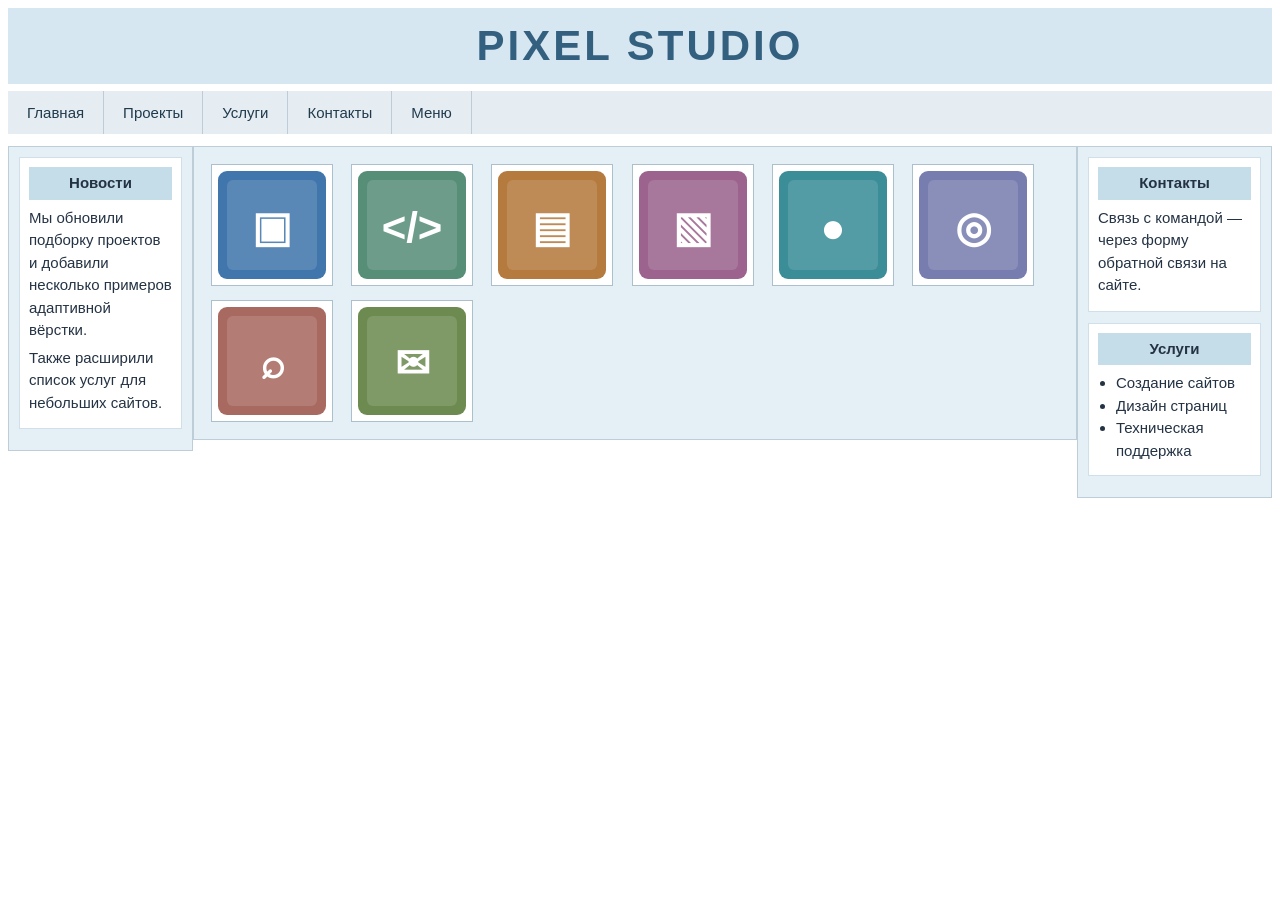
<file: index.html>
<!DOCTYPE html>
<html lang="ru">
<head>
<meta charset="UTF-8">
<meta name="viewport" content="width=device-width,initial-scale=1">
<title>Pixel Studio</title>
<link rel="stylesheet" href="style.css">
</head>
<body>
<div class="header">PIXEL STUDIO</div>

<div class="nav">
  <div class="menu-entry">
    <a class="main-link" href="index.html">Главная</a>
    <div class="drop">
      <a href="index.html">О студии</a>
      <a href="index.html#news">Новости</a>
    </div>
  </div>
  <a class="main-link" href="index.html#projects">Проекты</a>
  <div class="menu-entry">
    <a class="main-link" href="index.html#services">Услуги</a>
    <div class="drop">
      <a href="index.html#services">Создание сайтов</a>
      <a href="index.html#services">Дизайн</a>
      <a href="index.html#services">Поддержка</a>
    </div>
  </div>
  <a class="main-link" href="index.html#contacts">Контакты</a>
  <a class="main-link" href="menus.html">Меню</a>
</div>

<div class="left" id="news">
  <div class="box">
    <div class="box-title">Новости</div>
    <p>Мы обновили подборку проектов и добавили несколько примеров адаптивной вёрстки.</p>
    <p>Также расширили список услуг для небольших сайтов.</p>
  </div>
</div>

<div class="right">
  <div class="box" id="contacts">
    <div class="box-title">Контакты</div>
    <p>Связь с командой — через форму обратной связи на сайте.</p>
  </div>
  <div class="box" id="services">
    <div class="box-title">Услуги</div>
    <ul>
      <li>Создание сайтов</li>
      <li>Дизайн страниц</li>
      <li>Техническая поддержка</li>
    </ul>
  </div>
</div>

<div class="center" id="projects">
  <a href="#projects" class="tile">
    <img src="images/layout.svg" alt="Макеты">
    <span class="layer">Макеты</span>
  </a>
  <a href="#projects" class="tile">
    <img src="images/code.svg" alt="Разработка">
    <span class="layer">Разработка</span>
  </a>
  <a href="#projects" class="tile">
    <img src="images/phone.svg" alt="Адаптивность">
    <span class="layer">Адаптивность</span>
  </a>
  <a href="#projects" class="tile">
    <img src="images/photo.svg" alt="Галерея">
    <span class="layer">Галерея</span>
  </a>
  <a href="#projects" class="tile">
    <img src="images/chat.svg" alt="Поддержка">
    <span class="layer">Поддержка</span>
  </a>
  <a href="#projects" class="tile">
    <img src="images/globe.svg" alt="Сайты">
    <span class="layer">Сайты</span>
  </a>
  <a href="#projects" class="tile">
    <img src="images/search.svg" alt="Продвижение">
    <span class="layer">Продвижение</span>
  </a>
  <a href="#projects" class="tile">
    <img src="images/mail.svg" alt="Связаться">
    <span class="layer">Связаться</span>
  </a>
</div>
</body>
</html>
</file>
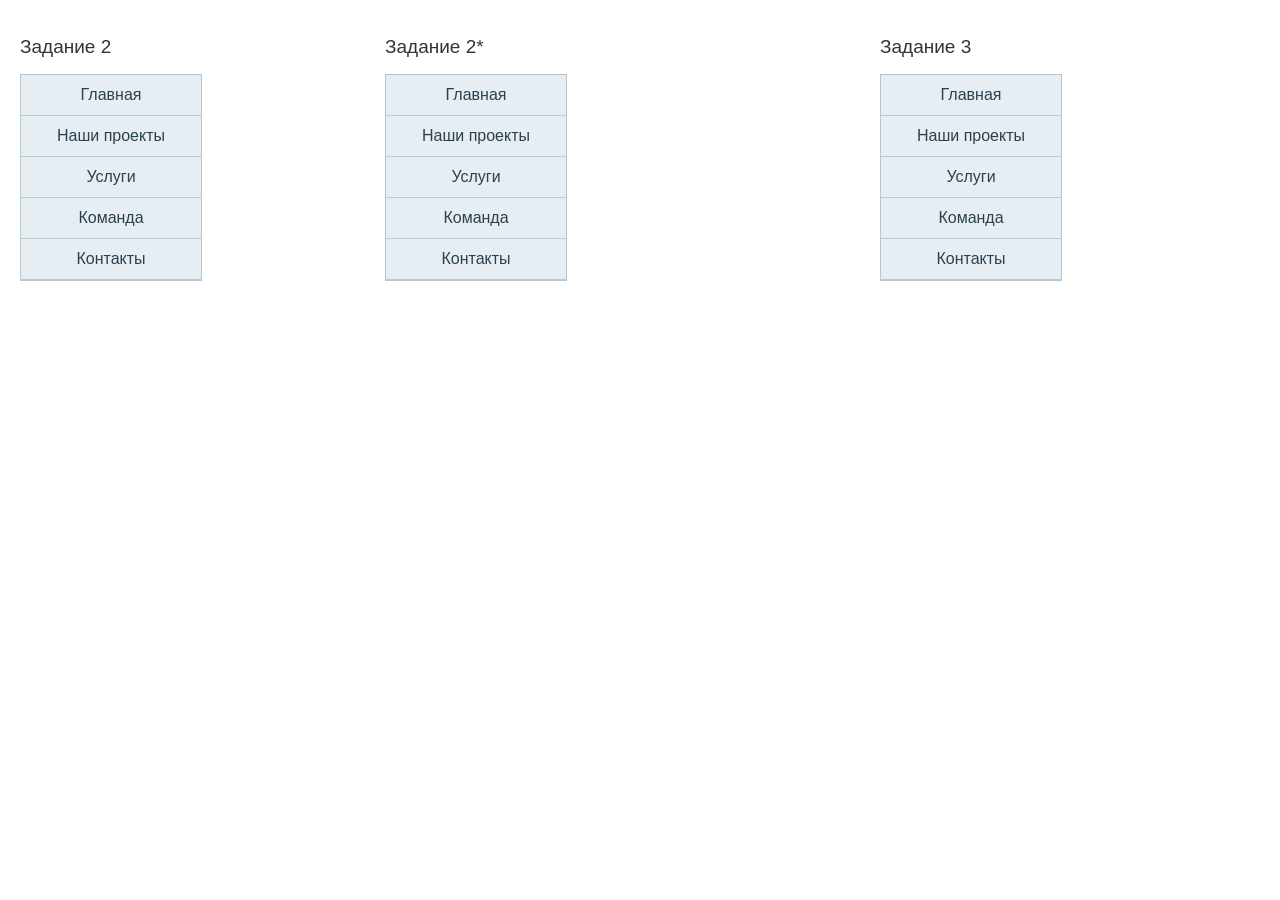
<file: menus.html>
<!DOCTYPE html><html lang="ru"><head><meta charset="UTF-8"><meta name="viewport" content="width=device-width,initial-scale=1"><title>Вертикальные меню</title><link rel="stylesheet" href="menus.css"></head><body><div class="column"><h2>Задание 2</h2><div class="vmenu side"><div class="item"><a class="pt" href="#">Главная</a><div class="drop"><a class="drop-item" href="#">О студии</a><a class="drop-item" href="#">Новости</a><a class="drop-item" href="#">Контакты</a></div></div><div class="item"><a class="pt" href="#">Наши проекты</a></div><div class="item"><a class="pt" href="#">Услуги</a><div class="drop"><a class="drop-item" href="#">Веб-дизайн</a><a class="drop-item" href="#">Разработка</a><a class="drop-item" href="#">Поддержка</a></div></div><div class="item"><a class="pt" href="#">Команда</a></div><div class="item"><a class="pt" href="#">Контакты</a></div></div></div><div class="column wide"><h2>Задание 2*</h2><div class="vmenu side"><div class="item"><a class="pt" href="#">Главная</a><div class="drop"><a class="drop-item" href="#">О студии</a><a class="drop-item" href="#">Новости</a><a class="drop-item" href="#">Контакты</a></div></div><div class="item"><a class="pt" href="#">Наши проекты</a></div><div class="item"><a class="pt" href="#">Услуги</a><div class="drop"><a class="drop-item" href="#">Веб-дизайн</a><div class="item"><a class="drop-item" href="#">Разработка ▸</a><div class="drop"><a class="drop-item" href="#">Сайты-визитки</a><a class="drop-item" href="#">Каталоги</a><a class="drop-item" href="#">Лендинги</a></div></div><a class="drop-item" href="#">Поддержка</a></div></div><div class="item"><a class="pt" href="#">Команда</a></div><div class="item"><a class="pt" href="#">Контакты</a></div></div></div><div class="column"><h2>Задание 3</h2><div class="vmenu accordion"><div class="item"><a class="pt" href="#">Главная</a><div class="drop"><a class="drop-item" href="#">О студии</a><a class="drop-item" href="#">Новости</a><a class="drop-item" href="#">Контакты</a></div></div><div class="item"><a class="pt" href="#">Наши проекты</a></div><div class="item"><a class="pt" href="#">Услуги</a><div class="drop"><a class="drop-item" href="#">Веб-дизайн</a><a class="drop-item" href="#">Разработка</a><a class="drop-item" href="#">Поддержка</a></div></div><div class="item"><a class="pt" href="#">Команда</a></div><div class="item"><a class="pt" href="#">Контакты</a></div></div></div></body></html>
</file>
<file: style.css>
body{margin:8px;font-family:Arial,sans-serif;color:#243344;font-size:15px}
.header{padding:14px;text-align:center;background:#d6e7f1;color:#346080;font-size:42px;font-weight:bold;letter-spacing:3px}
.nav{background:#e5edf2;margin:7px 0 12px;min-height:43px}
.nav::after{content:"";display:block;clear:both}
.nav .menu-entry{float:left;position:relative}
.nav a.main-link{display:block;float:left;padding:13px 19px;text-decoration:none;color:#213a4c;border-right:1px solid #bdccd5}
.nav .menu-entry>a.main-link{float:none}
.nav a:hover{background:#bad0de}
.nav .drop{display:none;position:absolute;top:100%;left:0;width:180px;z-index:4;background:#e5edf2;border:1px solid #b1c2cf}
.nav .drop a{display:block;padding:11px;text-decoration:none;color:#213a4c}
.nav .menu-entry:hover .drop,.nav .menu-entry:focus-within .drop{display:block}
.left,.right,.center{background:#e4eff6;padding:10px;box-sizing:border-box;border:1px solid #bdced8;min-height:250px}
.left{float:left;width:185px}.right{float:right;width:195px}.center{overflow:hidden;margin:0 10px}
.box{padding:9px;background:white;margin-bottom:11px;border:1px solid #d1dfe8;line-height:1.5}
.box-title{font-weight:bold;text-align:center;background:#c5dce9;padding:5px;margin-bottom:7px}
.box p{margin:5px 0}.box ul{padding-left:18px;margin:4px 0}
.tile{display:inline-block;position:relative;vertical-align:top;overflow:hidden;width:120px;height:120px;margin:7px;background:white;border:1px solid #abc0cc;text-decoration:none}
.tile img{width:120px;height:120px;display:block}
.layer{position:absolute;top:0;left:-100%;width:100%;height:100%;box-sizing:border-box;padding-top:45px;text-align:center;color:white;background:rgba(20,55,83,.75);transition:left .25s}
.tile:hover .layer,.tile:focus .layer{left:0}
@media(max-width:680px){.left{width:115px}.right{width:130px}.center{margin:0 5px}.header{font-size:30px}}
</file>
<file: menus.css>
body{font-family:Arial,sans-serif;margin:20px;color:#333}
.column{float:left;width:365px;min-height:480px}.column.wide{width:495px}
h2{font-size:19px;font-weight:normal}
.vmenu{width:180px;border:1px solid #b4c6d2}
.item{position:relative}
.pt,.drop-item{display:block;padding:11px 12px;text-decoration:none;color:#2b4050;background:#e6eef3;border-bottom:1px solid #bacbd6;text-align:center}
.pt:hover,.drop-item:hover{background:#bfd5e2}
.drop{display:none}
.item:hover>.drop,.item:focus-within>.drop{display:block}
.side .drop{position:absolute;top:0;left:100%;width:145px;z-index:5;border:1px solid #b4c6d2}
.accordion .drop{position:static}
.accordion .drop-item{background:#f1f5f7}
</file>
